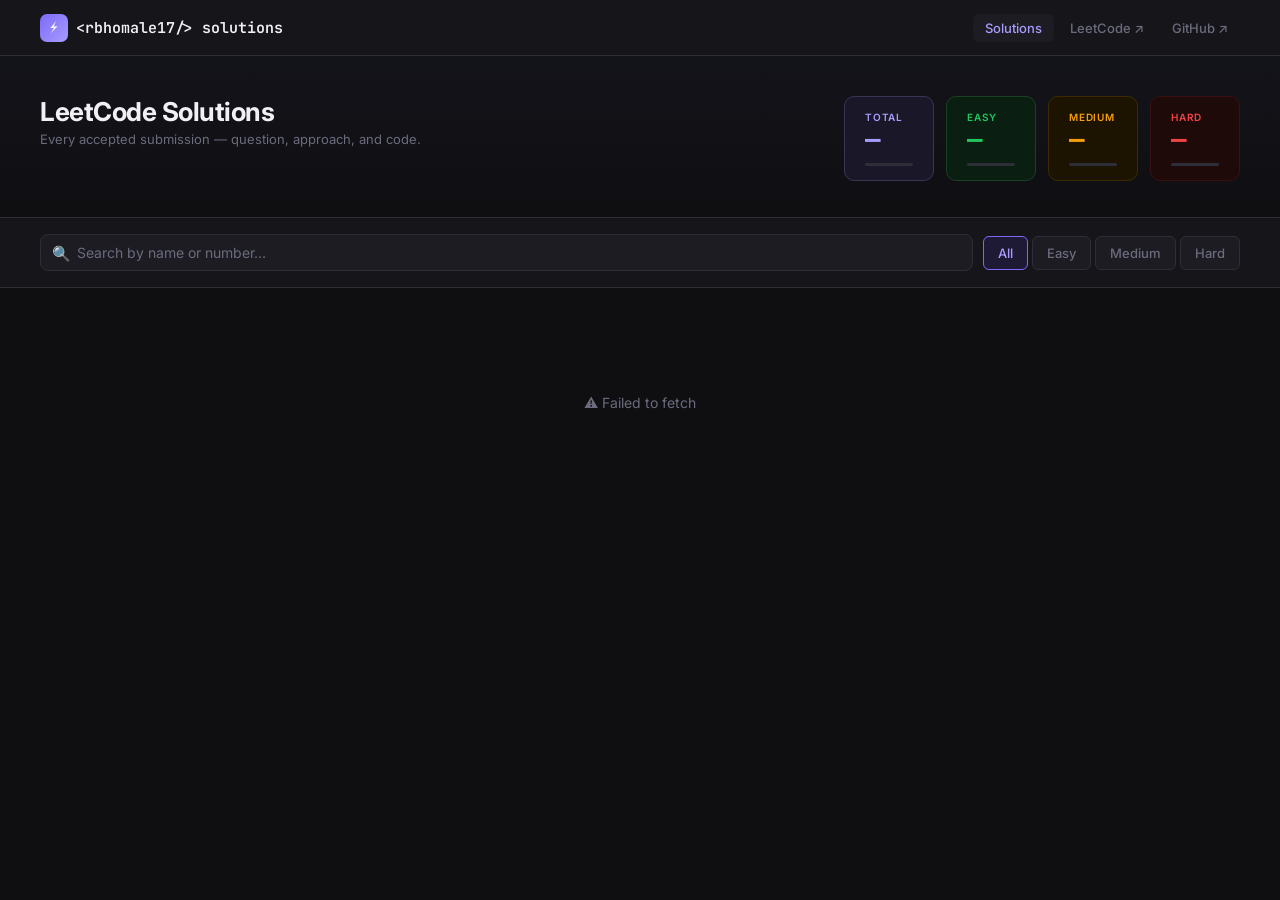
<file: leetcode.html>
<!DOCTYPE html>
<html lang="en">
<head>
<meta charset="UTF-8">
<meta name="viewport" content="width=device-width, initial-scale=1.0">
<title>Rushikesh | LeetCode Solutions</title>
<link rel="preconnect" href="https://fonts.googleapis.com">
<link href="https://fonts.googleapis.com/css2?family=Inter:wght@400;500;600;700&family=JetBrains+Mono:wght@400;500;600&display=swap" rel="stylesheet">
<style>
* { margin: 0; padding: 0; box-sizing: border-box; }

:root {
  --bg:       #0f0f12;
  --surface:  #16161a;
  --card:     #1c1c22;
  --card2:    #222228;
  --border:   #2e2e38;
  --border2:  #3d3d4a;
  --text:     #f0f0f5;
  --muted:    #6b6b7e;
  --subtle:   #9999ae;
  --accent:   #7c6af7;
  --accent-l: #a89cff;
  --easy:     #22c55e;
  --medium:   #f59e0b;
  --hard:     #ef4444;
  --easy-bg:  #0a1f12;
  --med-bg:   #1c1400;
  --hard-bg:  #1f0a0a;
  --glow-e:   #22c55e18;
  --glow-m:   #f59e0b18;
  --glow-h:   #ef444418;
}

body {
  background: var(--bg);
  color: var(--text);
  font-family: 'Inter', sans-serif;
  min-height: 100vh;
}

/* scrollbar */
::-webkit-scrollbar { width: 5px; height: 5px; }
::-webkit-scrollbar-track { background: transparent; }
::-webkit-scrollbar-thumb { background: var(--border2); border-radius: 3px; }

/* ── HEADER ── */
header {
  background: var(--surface);
  border-bottom: 1px solid var(--border);
  padding: 0 40px;
  height: 56px;
  display: flex;
  align-items: center;
  justify-content: space-between;
  position: sticky;
  top: 0;
  z-index: 50;
}
.logo {
  font-family: 'JetBrains Mono', monospace;
  font-size: 15px;
  font-weight: 600;
  color: var(--text);
  display: flex;
  align-items: center;
  gap: 8px;
}
.logo-icon {
  width: 28px; height: 28px;
  background: linear-gradient(135deg, var(--accent), var(--accent-l));
  border-radius: 7px;
  display: flex; align-items: center; justify-content: center;
  font-size: 13px;
}
.nav-links {
  display: flex;
  gap: 4px;
}
.nav-link {
  background: none; border: none;
  font-family: 'Inter', sans-serif;
  font-size: 13px; font-weight: 500;
  color: var(--muted);
  padding: 6px 12px;
  border-radius: 6px;
  cursor: pointer;
  transition: all 0.15s;
}
.nav-link:hover { background: var(--card); color: var(--text); }
.nav-link.active { background: var(--card); color: var(--accent-l); }

/* ── HERO ── */
.hero {
  padding: 40px 40px 36px;
  background: linear-gradient(180deg, #13131a 0%, var(--bg) 100%);
  border-bottom: 1px solid var(--border);
}
.hero-top {
  display: flex;
  justify-content: space-between;
  align-items: flex-start;
  gap: 20px;
  flex-wrap: wrap;
}
.hero h1 {
  font-size: 26px;
  font-weight: 700;
  letter-spacing: -0.5px;
  margin-bottom: 4px;
}
.hero p { color: var(--muted); font-size: 13px; }

.stats-grid {
  display: flex;
  gap: 12px;
  flex-wrap: wrap;
}
.stat-card {
  background: var(--card);
  border: 1px solid var(--border);
  border-radius: 10px;
  padding: 14px 20px;
  min-width: 90px;
  display: flex;
  flex-direction: column;
  gap: 4px;
}
.stat-card.total  { border-color: #3a3555; background: #1a1828; }
.stat-card.easy   { border-color: #1a4025; background: var(--easy-bg); }
.stat-card.medium { border-color: #3a2c00; background: var(--med-bg); }
.stat-card.hard   { border-color: #3a1010; background: var(--hard-bg); }

.stat-label {
  font-size: 10px;
  font-weight: 600;
  text-transform: uppercase;
  letter-spacing: 0.8px;
}
.stat-card.total  .stat-label { color: var(--accent-l); }
.stat-card.easy   .stat-label { color: var(--easy); }
.stat-card.medium .stat-label { color: var(--medium); }
.stat-card.hard   .stat-label { color: var(--hard); }

.stat-num {
  font-family: 'JetBrains Mono', monospace;
  font-size: 26px;
  font-weight: 700;
  line-height: 1;
}
.stat-card.total  .stat-num { color: var(--accent-l); }
.stat-card.easy   .stat-num { color: var(--easy); }
.stat-card.medium .stat-num { color: var(--medium); }
.stat-card.hard   .stat-num { color: var(--hard); }

.stat-bar-wrap {
  height: 3px;
  background: var(--border);
  border-radius: 2px;
  margin-top: 6px;
  overflow: hidden;
}
.stat-bar { height: 100%; border-radius: 2px; width: 0; transition: width 0.8s ease; }
.stat-card.total  .stat-bar { background: var(--accent-l); }
.stat-card.easy   .stat-bar { background: var(--easy); }
.stat-card.medium .stat-bar { background: var(--medium); }
.stat-card.hard   .stat-bar { background: var(--hard); }

/* ── TOOLBAR ── */
.toolbar {
  padding: 16px 40px;
  display: flex;
  gap: 10px;
  align-items: center;
  flex-wrap: wrap;
  background: var(--surface);
  border-bottom: 1px solid var(--border);
  position: sticky;
  top: 56px;
  z-index: 40;
}
.search-wrap { position: relative; flex: 1; min-width: 200px; }
.search-icon {
  position: absolute; left: 12px; top: 50%;
  transform: translateY(-50%);
  color: var(--muted); font-size: 15px; pointer-events: none;
}
.search {
  width: 100%;
  background: var(--card);
  border: 1px solid var(--border);
  border-radius: 8px;
  padding: 9px 14px 9px 36px;
  color: var(--text); font-size: 14px;
  font-family: 'Inter', sans-serif;
  outline: none; transition: border-color 0.15s;
}
.search:focus { border-color: var(--accent); }
.search::placeholder { color: var(--muted); }

.pills { display: flex; gap: 4px; }
.pill {
  background: var(--card); border: 1px solid var(--border);
  border-radius: 6px; padding: 8px 14px;
  font-size: 13px; font-weight: 500; color: var(--muted);
  cursor: pointer; transition: all 0.15s;
  font-family: 'Inter', sans-serif;
}
.pill:hover { color: var(--text); border-color: var(--border2); }
.pill.active        { background: #1e1a35; border-color: var(--accent); color: var(--accent-l); }
.pill.easy.active   { background: var(--easy-bg); border-color: var(--easy); color: var(--easy); }
.pill.medium.active { background: var(--med-bg); border-color: var(--medium); color: var(--medium); }
.pill.hard.active   { background: var(--hard-bg); border-color: var(--hard); color: var(--hard); }

.count-info { font-size: 12px; color: var(--muted); padding: 0 40px 10px; }

/* ── GRID ── */
.grid {
  display: grid;
  grid-template-columns: repeat(auto-fill, minmax(272px, 1fr));
  gap: 10px;
  padding: 16px 40px 60px;
}

/* ── CARD ── */
.card {
  background: var(--card);
  border: 1px solid var(--border);
  border-radius: 10px;
  padding: 16px 18px;
  cursor: pointer;
  transition: all 0.15s;
  display: flex; flex-direction: column; gap: 10px;
}
.card:hover { border-color: var(--accent); transform: translateY(-1px); box-shadow: 0 6px 24px rgba(124,106,247,0.1); }
.card.easy:hover   { border-color: var(--easy);   box-shadow: 0 6px 24px var(--glow-e); }
.card.medium:hover { border-color: var(--medium); box-shadow: 0 6px 24px var(--glow-m); }
.card.hard:hover   { border-color: var(--hard);   box-shadow: 0 6px 24px var(--glow-h); }

.card-head { display: flex; justify-content: space-between; align-items: flex-start; gap: 8px; }
.card-id {
  font-family: 'JetBrains Mono', monospace;
  font-size: 11px; color: var(--muted); margin-bottom: 3px;
}
.card-title {
  font-size: 14px; font-weight: 600; color: var(--text);
  white-space: nowrap; overflow: hidden; text-overflow: ellipsis; max-width: 200px;
}
.badge {
  font-size: 11px; font-weight: 600;
  padding: 3px 9px; border-radius: 20px; flex-shrink: 0;
}
.badge.Easy   { background: var(--easy-bg);  color: var(--easy);   border: 1px solid #22c55e33; }
.badge.Medium { background: var(--med-bg);   color: var(--medium); border: 1px solid #f59e0b33; }
.badge.Hard   { background: var(--hard-bg);  color: var(--hard);   border: 1px solid #ef444433; }

.card-langs { display: flex; gap: 5px; flex-wrap: wrap; }
.lang-chip {
  font-family: 'JetBrains Mono', monospace;
  font-size: 10px; font-weight: 500;
  background: var(--card2); border: 1px solid var(--border);
  border-radius: 4px; padding: 2px 7px; color: var(--subtle);
}

/* ── STATES ── */
.state-box {
  grid-column: 1/-1; display: flex; flex-direction: column;
  align-items: center; justify-content: center;
  gap: 12px; padding: 80px 20px;
  color: var(--muted); font-size: 14px; text-align: center;
}
.spinner {
  width: 28px; height: 28px;
  border: 2px solid var(--border); border-top-color: var(--accent);
  border-radius: 50%; animation: spin 0.7s linear infinite;
}
@keyframes spin { to { transform: rotate(360deg); } }

/* ── OVERLAY ── */
.overlay {
  display: none; position: fixed; inset: 0;
  background: rgba(0,0,0,0.8);
  z-index: 200; padding: 28px 20px;
  overflow-y: auto; backdrop-filter: blur(6px);
}
.overlay.open { display: flex; align-items: flex-start; justify-content: center; }

.modal {
  background: var(--surface);
  border: 1px solid var(--border2);
  border-radius: 14px; width: 100%; max-width: 840px;
  overflow: hidden; box-shadow: 0 32px 80px rgba(0,0,0,0.7);
  margin: auto;
}

.modal-top {
  padding: 20px 24px 16px;
  border-bottom: 1px solid var(--border);
  display: flex; justify-content: space-between;
  align-items: flex-start; gap: 12px;
}
.modal-id { font-family: 'JetBrains Mono', monospace; font-size: 11px; color: var(--muted); margin-bottom: 4px; }
.modal-title { font-size: 18px; font-weight: 700; letter-spacing: -0.3px; }
.modal-actions { display: flex; align-items: center; gap: 8px; flex-shrink: 0; }
.modal-close {
  background: var(--card); border: 1px solid var(--border);
  color: var(--muted); width: 30px; height: 30px;
  border-radius: 6px; cursor: pointer; font-size: 15px;
  display: flex; align-items: center; justify-content: center;
  transition: all 0.15s;
}
.modal-close:hover { background: var(--border2); color: var(--text); }

.lc-link {
  font-size: 11px; font-weight: 500; color: var(--accent-l);
  background: #1e1a35; border: 1px solid var(--accent);
  border-radius: 5px; padding: 4px 10px; text-decoration: none;
  transition: all 0.15s;
}
.lc-link:hover { background: #2a2550; }

/* tabs */
.tabs {
  display: flex; padding: 0 24px;
  border-bottom: 1px solid var(--border); gap: 0;
}
.tab {
  background: none; border: none;
  font-family: 'Inter', sans-serif;
  font-size: 13px; font-weight: 500; color: var(--muted);
  padding: 11px 16px; cursor: pointer;
  border-bottom: 2px solid transparent;
  transition: color 0.15s; margin-bottom: -1px;
}
.tab:hover { color: var(--text); }
.tab.active { color: var(--accent-l); border-bottom-color: var(--accent-l); }

.tab-pane { display: none; }
.tab-pane.active { display: block; }

/* question — render HTML properly */
.q-body {
  padding: 24px; font-size: 14px; line-height: 1.9;
  color: #c8c8d8; max-height: 520px; overflow-y: auto;
}
.q-body h2 { font-size: 16px; font-weight: 700; color: var(--text); margin-bottom: 12px; }
.q-body h3 { font-size: 14px; font-weight: 600; color: var(--subtle); margin: 14px 0 6px; }
.q-body p  { margin-bottom: 10px; }
.q-body ul, .q-body ol { margin: 8px 0 10px 20px; }
.q-body li { margin-bottom: 4px; }
.q-body pre {
  background: var(--card); border: 1px solid var(--border);
  border-radius: 6px; padding: 12px 14px; margin: 10px 0;
  font-family: 'JetBrains Mono', monospace;
  font-size: 12px; color: #a8a8c0;
  overflow-x: auto; white-space: pre-wrap;
}
.q-body code {
  font-family: 'JetBrains Mono', monospace;
  font-size: 12px; background: var(--card2);
  border: 1px solid var(--border); border-radius: 3px;
  padding: 1px 5px; color: var(--accent-l);
}
.q-body pre code { background: none; border: none; padding: 0; color: #a8a8c0; }
.q-body strong { color: var(--text); font-weight: 600; }
.q-body a { color: var(--accent-l); text-decoration: none; }
.q-body a:hover { text-decoration: underline; }
.q-body hr { border: none; border-top: 1px solid var(--border); margin: 16px 0; }
.q-body sup { font-size: 10px; }

/* solution */
.sol-pane { padding: 18px 24px 24px; }
.lang-row { display: flex; gap: 6px; margin-bottom: 12px; flex-wrap: wrap; }
.lang-btn {
  font-family: 'JetBrains Mono', monospace;
  font-size: 11px; font-weight: 600;
  background: var(--card); border: 1px solid var(--border);
  border-radius: 5px; padding: 5px 12px; color: var(--muted);
  cursor: pointer; transition: all 0.15s;
}
.lang-btn:hover { border-color: var(--border2); color: var(--text); }
.lang-btn.active { background: #1e1a35; border-color: var(--accent); color: var(--accent-l); }

.code-wrap { background: #0c0c10; border: 1px solid var(--border); border-radius: 8px; overflow: hidden; }
.code-header {
  padding: 8px 14px; background: var(--card2);
  border-bottom: 1px solid var(--border);
  font-family: 'JetBrains Mono', monospace;
  font-size: 11px; color: var(--muted);
  display: flex; justify-content: space-between; align-items: center;
}
.copy-btn {
  background: none; border: 1px solid var(--border);
  color: var(--muted); font-size: 11px; cursor: pointer;
  font-family: 'Inter', sans-serif; padding: 3px 8px;
  border-radius: 4px; transition: all 0.15s;
}
.copy-btn:hover { background: var(--border); color: var(--text); }
.code-pre {
  padding: 16px; font-family: 'JetBrains Mono', monospace;
  font-size: 13px; line-height: 1.7; color: #c9d1d9;
  overflow-x: auto; max-height: 440px; overflow-y: auto;
  white-space: pre; margin: 0;
}
</style>
</head>
<body>

<header>
  <div class="logo">
    <div class="logo-icon">⚡</div>
    &lt;rbhomale17/&gt; solutions
  </div>
  <div class="nav-links">
    <button class="nav-link active">Solutions</button>
    <a class="nav-link" href="https://leetcode.com/u/rbhomale17/" target="_blank" style="text-decoration:none">LeetCode ↗</a>
    <a class="nav-link" href="https://github.com/rbhomale17/leetcode-solutions" target="_blank" style="text-decoration:none">GitHub ↗</a>
  </div>
</header>

<div class="hero">
  <div class="hero-top">
    <div>
      <h1>LeetCode Solutions</h1>
      <p>Every accepted submission — question, approach, and code.</p>
    </div>
    <div class="stats-grid">
      <div class="stat-card total">
        <span class="stat-label">Total</span>
        <span class="stat-num" id="sTotal">—</span>
        <div class="stat-bar-wrap"><div class="stat-bar" id="bTotal"></div></div>
      </div>
      <div class="stat-card easy">
        <span class="stat-label">Easy</span>
        <span class="stat-num" id="sEasy">—</span>
        <div class="stat-bar-wrap"><div class="stat-bar" id="bEasy"></div></div>
      </div>
      <div class="stat-card medium">
        <span class="stat-label">Medium</span>
        <span class="stat-num" id="sMed">—</span>
        <div class="stat-bar-wrap"><div class="stat-bar" id="bMed"></div></div>
      </div>
      <div class="stat-card hard">
        <span class="stat-label">Hard</span>
        <span class="stat-num" id="sHard">—</span>
        <div class="stat-bar-wrap"><div class="stat-bar" id="bHard"></div></div>
      </div>
    </div>
  </div>
</div>

<div class="toolbar">
  <div class="search-wrap">
    <span class="search-icon">🔍</span>
    <input class="search" id="search" placeholder="Search by name or number…" />
  </div>
  <div class="pills">
    <button class="pill active" data-diff="all">All</button>
    <button class="pill easy"   data-diff="Easy">Easy</button>
    <button class="pill medium" data-diff="Medium">Medium</button>
    <button class="pill hard"   data-diff="Hard">Hard</button>
  </div>
</div>
<div class="count-info" id="countInfo"></div>

<div class="grid" id="grid">
  <div class="state-box"><div class="spinner"></div>Loading from GitHub…</div>
</div>

<!-- Modal -->
<div class="overlay" id="overlay">
  <div class="modal">
    <div class="modal-top">
      <div>
        <div class="modal-id" id="mId"></div>
        <div class="modal-title" id="mTitle"></div>
      </div>
      <div class="modal-actions">
        <a class="lc-link" id="mLink" href="#" target="_blank">LeetCode ↗</a>
        <span class="badge" id="mBadge"></span>
        <button class="modal-close" id="mClose">✕</button>
      </div>
    </div>
    <div class="tabs">
      <button class="tab active" data-tab="q">📄 Question</button>
      <button class="tab" data-tab="s">💻 Solution</button>
    </div>
    <div class="tab-pane active" id="pane-q">
      <div class="q-body" id="qBody"></div>
    </div>
    <div class="tab-pane" id="pane-s">
      <div class="sol-pane">
        <div class="lang-row" id="langRow"></div>
        <div class="code-wrap">
          <div class="code-header">
            <span id="codeLang">solution</span>
            <button class="copy-btn" id="copyBtn">Copy</button>
          </div>
          <pre class="code-pre" id="codeBlock"></pre>
        </div>
      </div>
    </div>
  </div>
</div>

<script>
const USER   = 'rbhomale17';
const REPO   = 'leetcode-solutions';
const BRANCH = 'main';
const RAW    = `https://raw.githubusercontent.com/${USER}/${REPO}/${BRANCH}`;
const API    = `https://api.github.com/repos/${USER}/${REPO}`;

let problems = [], activeFilter = 'all', searchVal = '', currentP = null;

// ── LOAD ──────────────────────────────────────────────────────────────────
async function init() {
  try {
    const res  = await fetch(`${API}/git/trees/${BRANCH}?recursive=1`);
    const data = await res.json();
    if (!data.tree) throw new Error(data.message || 'Repo not found');

    const folders = {};
    for (const item of data.tree) {
      const parts = item.path.split('/');
      if (parts.length === 2 && item.type === 'blob') {
        if (!folders[parts[0]]) folders[parts[0]] = [];
        folders[parts[0]].push(parts[1]);
      }
    }

    problems = Object.entries(folders)
      .filter(([f]) => /^\d+-.+/.test(f))
      .map(([folder, files]) => {
        const m     = folder.match(/^(\d+)-(.+)$/);
        const num   = parseInt(m[1]);
        const title = m[2].split('-').map(w => w[0].toUpperCase() + w.slice(1)).join(' ');
        const langs = files.filter(f => f !== 'README.md').map(f => f.split('.').pop());
        const slug  = m[2];
        return { num, folder, title, slug, langs, difficulty: null, readme: null, solutions: {} };
      })
      .sort((a, b) => a.num - b.num);

    await loadReadmes(problems.slice(0, 60));
    renderAll();
    if (problems.length > 60) loadReadmes(problems.slice(60)).then(renderAll);
  } catch(e) {
    document.getElementById('grid').innerHTML =
      `<div class="state-box">⚠️ ${e.message}</div>`;
  }
}

async function loadReadmes(list) {
  await Promise.all(list.map(async p => {
    try {
      const r = await fetch(`${RAW}/${p.folder}/README.md`);
      const text = await r.text();
      p.readme = text;
      const m = text.match(/\b(Easy|Medium|Hard)\b/);
      p.difficulty = m ? m[1] : '';
    } catch { p.difficulty = ''; }
  }));
}

// ── RENDER ────────────────────────────────────────────────────────────────
function renderAll() {
  const easy   = problems.filter(p => p.difficulty === 'Easy').length;
  const medium = problems.filter(p => p.difficulty === 'Medium').length;
  const hard   = problems.filter(p => p.difficulty === 'Hard').length;
  const total  = problems.length;

  document.getElementById('sTotal').textContent = total;
  document.getElementById('sEasy').textContent  = easy;
  document.getElementById('sMed').textContent   = medium;
  document.getElementById('sHard').textContent  = hard;
  document.getElementById('bTotal').style.width = '100%';
  document.getElementById('bEasy').style.width  = total ? (easy/total*100)+'%' : '0';
  document.getElementById('bMed').style.width   = total ? (medium/total*100)+'%' : '0';
  document.getElementById('bHard').style.width  = total ? (hard/total*100)+'%' : '0';

  const filtered = problems.filter(p => {
    const okD = activeFilter === 'all' || p.difficulty === activeFilter;
    const okS = !searchVal ||
      p.title.toLowerCase().includes(searchVal.toLowerCase()) ||
      String(p.num).includes(searchVal);
    return okD && okS;
  });

  document.getElementById('countInfo').textContent =
    `Showing ${filtered.length} of ${total} problems`;

  if (!filtered.length) {
    document.getElementById('grid').innerHTML = `<div class="state-box">No problems match.</div>`;
    return;
  }

  document.getElementById('grid').innerHTML = filtered.map(p => `
    <div class="card ${p.difficulty||''}" onclick="openCard('${p.folder}')">
      <div class="card-head">
        <div>
          <div class="card-id">#${String(p.num).padStart(4,'0')}</div>
          <div class="card-title" title="${p.title}">${p.title}</div>
        </div>
        ${p.difficulty ? `<span class="badge ${p.difficulty}">${p.difficulty}</span>` : ''}
      </div>
      <div class="card-langs">
        ${p.langs.map(l => `<span class="lang-chip">.${l}</span>`).join('')}
      </div>
    </div>
  `).join('');
}

// ── README → clean HTML ───────────────────────────────────────────────────
function readmeToHtml(md) {
  if (!md) return '<p>No description available.</p>';

  // If it looks like it already contains HTML tags (LeetHub AI format)
  if (/<h[1-6]|<p |<ul|<pre|<code/.test(md)) {
    // It's HTML — sanitize and render directly
    // Remove <a> tags wrapping headings (LeetHub adds them)
    return md
      .replace(/<a\s[^>]*>(.*?)<\/a>/gs, '$1') // strip anchor wrappers
      .replace(/href="[^"]*"/g, '')             // strip any leftover hrefs
      ;
  }

  // Plain markdown fallback
  return md
    .replace(/^#{3}\s(.+)/gm, '<h3>$1</h3>')
    .replace(/^#{2}\s(.+)/gm, '<h2>$1</h2>')
    .replace(/^#{1}\s(.+)/gm, '<h2>$1</h2>')
    .replace(/\*\*(.+?)\*\*/g, '<strong>$1</strong>')
    .replace(/`([^`]+)`/g, '<code>$1</code>')
    .replace(/^```[\w]*\n([\s\S]*?)```/gm, '<pre><code>$1</code></pre>')
    .replace(/^\- (.+)/gm, '<li>$1</li>')
    .replace(/(<li>.*<\/li>)/gs, '<ul>$1</ul>')
    .replace(/\n{2,}/g, '</p><p>')
    .replace(/^(?!<[hup]|<\/[hup])(.+)/gm, '$1')
    .replace(/^/g, '<p>') + '</p>';
}

// ── MODAL ─────────────────────────────────────────────────────────────────
async function openCard(folder) {
  const p = problems.find(x => x.folder === folder);
  if (!p) return;
  currentP = p;

  document.getElementById('mId').textContent    = `Problem #${String(p.num).padStart(4,'0')}`;
  document.getElementById('mTitle').textContent = p.title;
  const b = document.getElementById('mBadge');
  b.textContent = p.difficulty || ''; b.className = `badge ${p.difficulty||''}`;
  document.getElementById('mLink').href =
    `https://leetcode.com/problems/${p.slug}/description/`;

  document.getElementById('qBody').innerHTML = readmeToHtml(p.readme);
  switchTab('q');
  document.getElementById('overlay').classList.add('open');
  document.body.style.overflow = 'hidden';

  if (!Object.keys(p.solutions).length) {
    await Promise.all(p.langs.map(async lang => {
      try {
        const r = await fetch(`${RAW}/${p.folder}/${p.folder}.${lang}`);
        p.solutions[lang] = await r.text();
      } catch { p.solutions[lang] = '// Could not load'; }
    }));
  }

  const row = document.getElementById('langRow');
  row.innerHTML = p.langs.map((l,i) =>
    `<button class="lang-btn ${i===0?'active':''}" onclick="pickLang(this,'${l}')">.${l}</button>`
  ).join('');
  if (p.langs[0]) showCode(p.langs[0]);
}

function pickLang(btn, lang) {
  document.querySelectorAll('.lang-btn').forEach(b => b.classList.remove('active'));
  btn.classList.add('active');
  showCode(lang);
}
function showCode(lang) {
  document.getElementById('codeBlock').textContent = currentP?.solutions[lang] || '';
  document.getElementById('codeLang').textContent  = lang;
}
function switchTab(tab) {
  document.querySelectorAll('.tab').forEach(t => t.classList.toggle('active', t.dataset.tab === tab));
  document.querySelectorAll('.tab-pane').forEach(p => p.classList.toggle('active', p.id === `pane-${tab}`));
}
function closeModal() {
  document.getElementById('overlay').classList.remove('open');
  document.body.style.overflow = '';
}

document.getElementById('mClose').onclick = closeModal;
document.getElementById('overlay').onclick = e => { if(e.target===e.currentTarget) closeModal(); };
document.addEventListener('keydown', e => { if(e.key==='Escape') closeModal(); });
document.querySelectorAll('.tab').forEach(t => t.onclick = () => switchTab(t.dataset.tab));
document.querySelectorAll('.pill').forEach(btn => {
  btn.onclick = () => {
    document.querySelectorAll('.pill').forEach(b => b.classList.remove('active'));
    btn.classList.add('active');
    activeFilter = btn.dataset.diff;
    renderAll();
  };
});
document.getElementById('search').oninput = e => { searchVal = e.target.value.trim(); renderAll(); };
document.getElementById('copyBtn').onclick = () => {
  navigator.clipboard.writeText(document.getElementById('codeBlock').textContent).then(() => {
    const btn = document.getElementById('copyBtn');
    btn.textContent = 'Copied!';
    setTimeout(() => btn.textContent = 'Copy', 1500);
  });
};

init();
</script>
</body>
</html>
</file>
